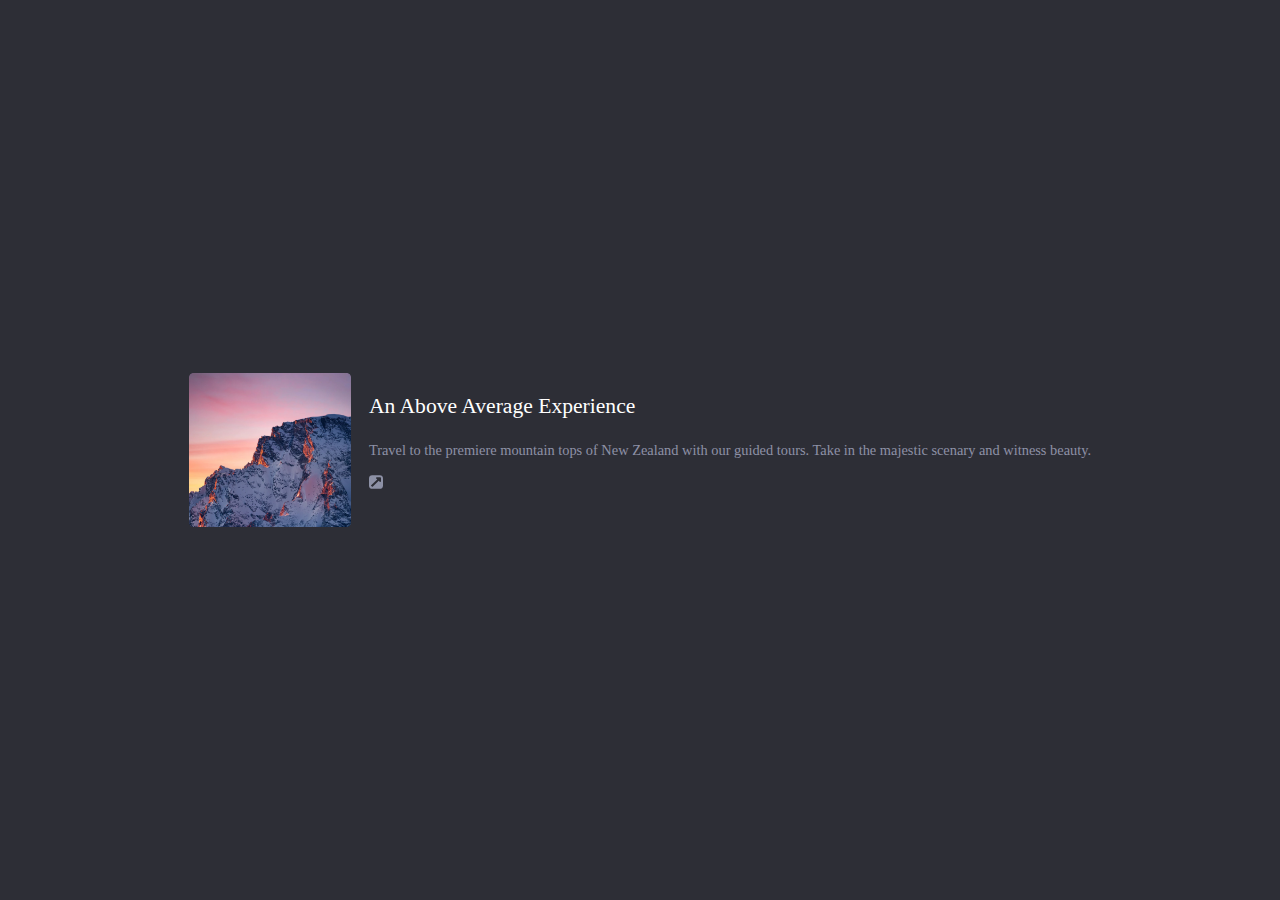
<file: SimpleCard/index.html>
<!DOCTYPE html>
<html lang="en">
<head>
    <meta charset="UTF-8">
    <meta name="viewport" content="width=device-width, initial-scale=1.0">
    <title>Simple Card</title>
    <link rel="stylesheet" href="style.css">
</head>
<body>
    <div class="class">
        <a href="#">
            <img src="image.png" alt="Mountain" class="photo">

            <div class="content">
                 <p class="title">
                    An Above Average Experience
                 </p>

                 <p class="description">
                    Travel to the premiere mountain tops of New Zealand with our guided tours. Take in the majestic scenary and witness beauty.
                 </p>
                
                 <img src="link.svg" alt="link" class="link">
            </div>
        </a>
    </div>
    
</body>
</html>
</file>
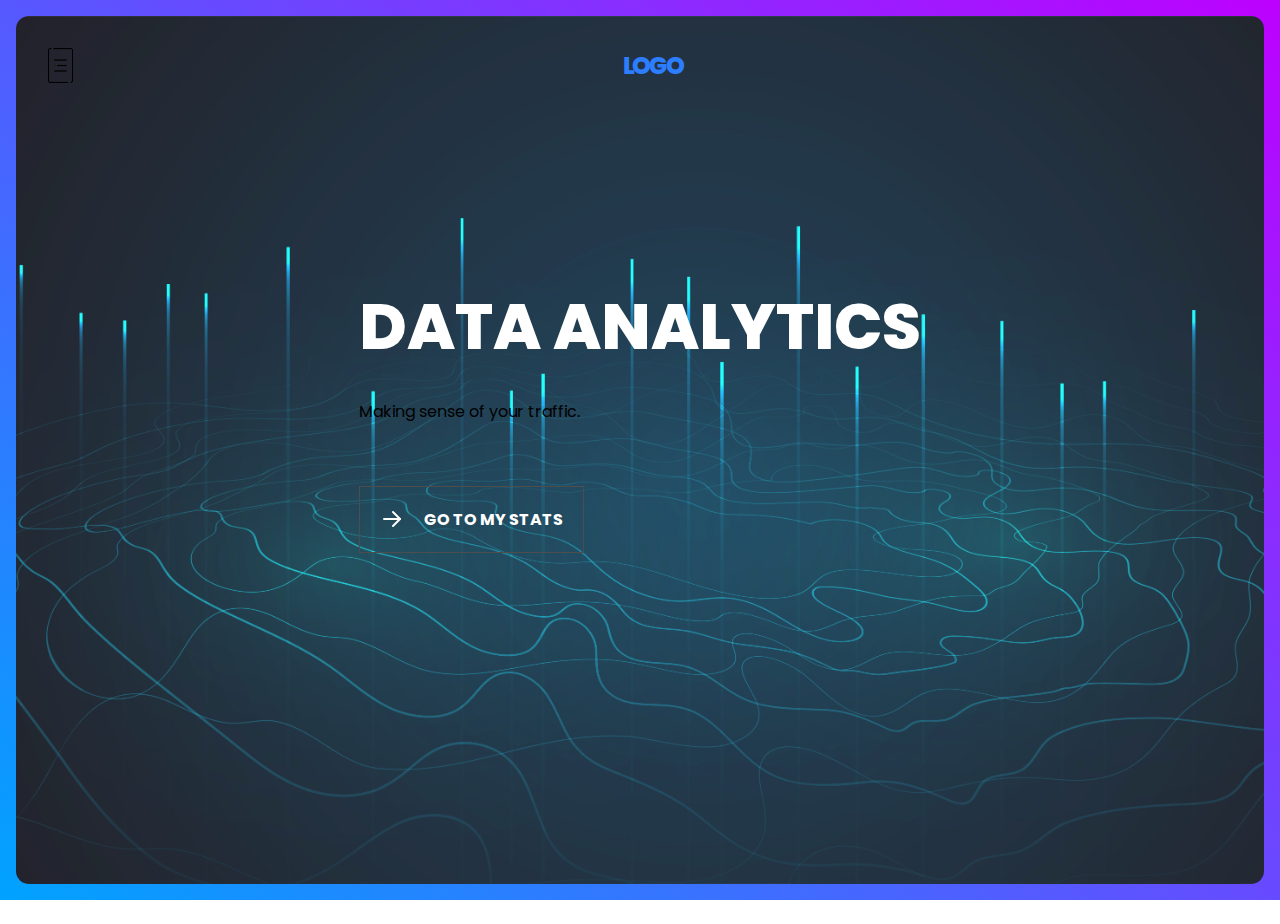
<file: Dashboard/dash.html>
<!DOCTYPE html>
<html lang="en">
  <head>
    <meta charset="UTF-8" />
    <meta name="viewport" content="width=device-width, initial-scale=1.0" />
    <link rel="preconnect" href="https://fonts.gstatic.com" />
    <link
      href="https://fonts.googleapis.com/css2?family=Bebas+Neue&family=Poppins:wght@500&display=swap"
      rel="stylesheet"
    />
    <link rel="stylesheet" href="dash.css" />
    <title>DashBoard</title>
  </head>
  <body>
    <div class="container">
      <div class="left-col"></div>
      <nav>
        <img src="./back.svg" width="25" alt="back" class="back-btn" />
        <ul>
          <li><a href="#" class="active">Home</a></li>
          <li><a href="#">My Stats</a></li>
          <li><a href="#">Members</a></li>
          <li><a href="#">Settings</a></li>
          <li><a href="#">Help</a></li>
        </ul>
      </nav>
      <section>
        <header>
          <img src="./menu.png" alt="menu" width="25" class="menu-btn"/>
          <p class="logo">LOGO</p>
        </header>
        <div class="cv">
          <div class="containt">
            <h1>Data Analytics</h1>
            <p>Making sense of your traffic.</p>

            <a href="#" class="cta">Go to my stats</a>
          </div>
        </div>
      </section>
    </div>
    <script src="dash.js">
        // javascript

// const menuBtn = document.querySelector('.menu-btn')
//       backBtn = document.querySelector('.back-btn')
//       menu = document.querySelector('nav');
      
// menuBtn.addEventListener('click', () => {
//     menu.style.transform = 'translateX(0)';
// })
    </script>
  </body>
</html>
</file>
<file: SimpleCard/style.css>
body{
    margin: 0;
    padding: 0;
    height: 100vh;
    display: grid;
    place-items: center;
    background: #2D2E36;
    font-family: poppins;
}
img{
    width: 100%;
    border-radius: .2rem;
}

a{
    text-decoration: none;
}

.container{
    background: #383A45;
    margin: 1rem;
    padding: 1rem;  
    border-radius: .4rem;
    max-width: 270px;
}

p.title{
    color: white;
    font-size: 1.2rem;
    line-height: 119.7%;
}

p.description {
    color: #8D91A6;
    font-size: .8rem;
}

.link {
    width: .8rem;
}

@media only screen and (min-width:550px) {

 .container {
        max-width: 600px;
    }
    
    .photo {
        width: 9rem;
        margin-right: 1rem;
    }
    a{
        display: flex;
    }
}

@media only screen and (min-width: 950px) {
    
    html {
        font-size: 18px;
    }
    
}
</file>
<file: Dashboard/dash.css>
*, *:before, *:after {
    box-sizing: border-box;
}

:root {
    --primary-color: #2D7DFF;
}

body {
    background: linear-gradient(220deg, rgba(189,0,255,1) 0%, rgba(0,163,255,1) 100%);
    height: 100vh;
    background-attachment: fixed;
    font-family: 'Poppins';
}

.container {
    margin: 1em .5em;
    height: calc(100% - 2em);
}

section {
    background: #221F26 url('dash.jpg');
    background-size: cover;
    background-blend-mode: screen;
    background-position: -100px;
    height: 100%;
    padding: 2em;
    border-radius: 13px;
}


.logo {
    color: var(--primary-color);
    font-weight: 800;
    text-transform: uppercase;
    font-size: 1.5rem;
    letter-spacing: -.1em;
    text-align: center;
    width: 100%;
    margin: 0;
}

header {
    display: flex;
}

.menu-btn {
    cursor: pointer;
}

h1 {
    font-size: 3rem;
    font-size: clamp(2.5rem, -0.875rem + 8.333vw, 4rem);
    font-weight: 800;
    text-transform: uppercase;
    color: white;
    line-height: 89%;
}

.cv {
    display: grid;
    place-items: center;
    height: 80%;
}

.content p {
    font-size: clamp(2rem, -0.875rem + 8.333vw, 3rem);
    font-weight: 300;
    line-height: 111%;
    color: #847D93;
    margin-top: 1.1em;
}

.cta {
    color: white;
    text-decoration: none;
    text-transform: uppercase;
    font-weight: bold;
    margin-top: 2.875em;
    display: inline-block;
    border: 1px solid #4D4D4D;
    padding: 1.25em 1.25em 1.25em calc(2.5em + 1.5em);
    position: relative;
}

.cta:before {
    content: '';
    position: absolute;
    background: url('back.svg') no-repeat;
    width: 1.5em;
    height: 1.5em;
    left: 1.25em;
}

.cta:hover {
    background: var(--primary-color);
}

nav{
    position: fixed;
    z-index: 1;
    background: #2C2931;
    left: 0;
    top: 0;
    height: 100vh;
    max-width: 300px;
    transform: translateX(-100%);
    transition: transform .3s;
}

nav ul{
list-style-type: none;
padding: 0;
width: 100%;
}

nav ul li{
    width: 100%;
}

nav ul li a{
    text-decoration: none;
    color: white;
    display: block;
    padding: .875em 5em .875em 4em;
}
nav ul li a:hover {
    background: #413E47;
}


.back-btn{
    transform: scaleX(-1);
    margin: 3em 4em 2em;
    /* padding: 3em 4em 2em; */
    cursor: pointer;
    transition: transform .3s;
}
.back-btn:hover {
    transform: scaleX(-1) translateX(6px);
}

.active  {
    background: var(--primary-color);
}
.active:hover  {
    background: #4497FF;
}
</file>
